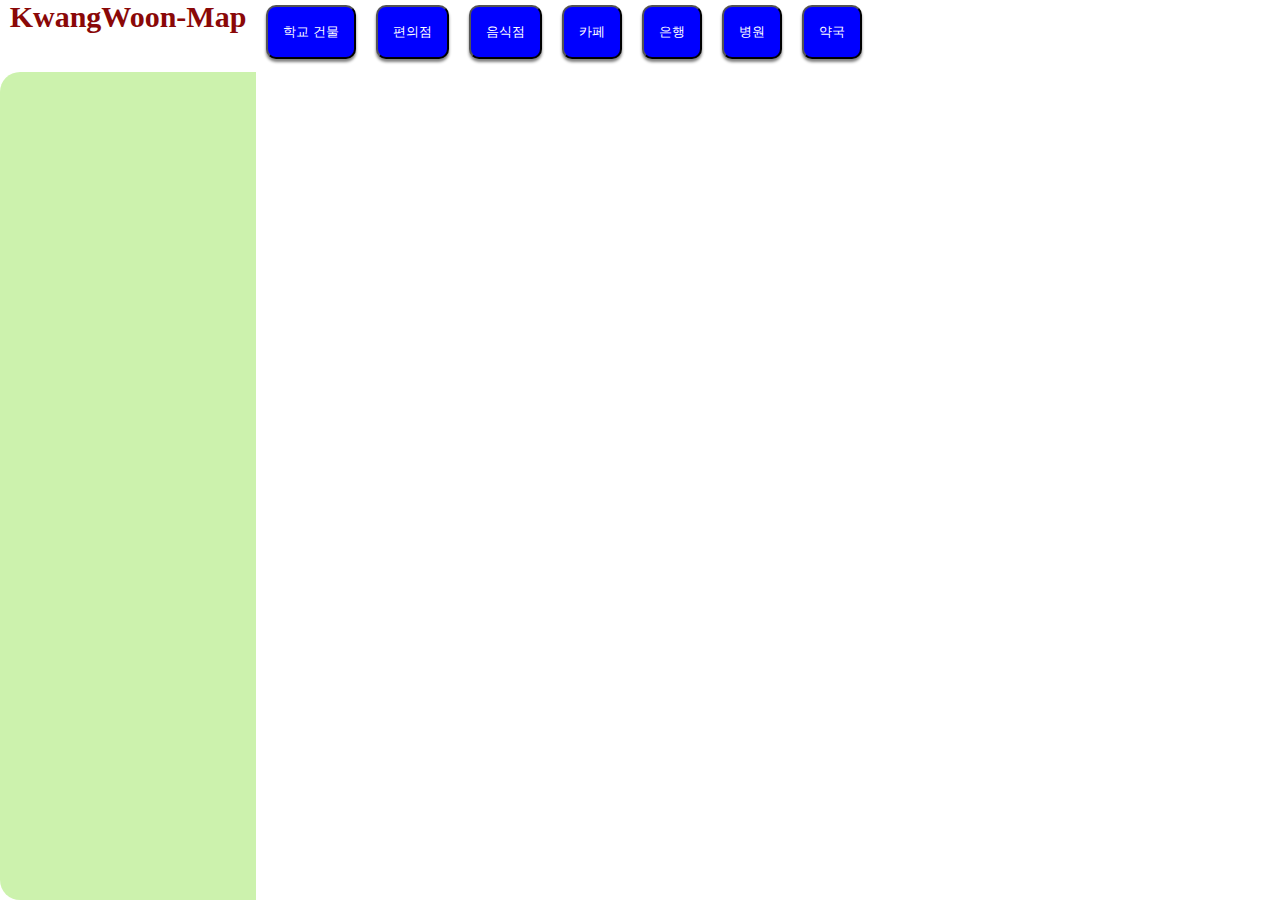
<file: index.html>
<!DOCTYPE html>
<html lang="ko">
<head>
    <meta charset="UTF-8">
    <meta name="viewport" content="width=device-width, initial-scale=1.0">
    <title>Kwangwoon-InfoMap</title>
    <link rel="stylesheet" href="./src/style.css">
</head>
<body>
        <div id="tit">
            KwangWoon-Map
        </div>
        <script type="text/javascript" src="//dapi.kakao.com/v2/maps/sdk.js?appkey=f7cbc6015d5b7763b0bdbccc4d82e6ec&libraries=services"></script>
        <script type="text/javascript" src="./src/Category.js"></script>
        <script type="text/javascript" src="./src/Sidebar.js"></script>
        <script type="text/javascript" src="./src/Map.js"></script>
        <script type="text/javascript" src="./src/Kwinfo.js"></script>
</body>
</html>
</file>
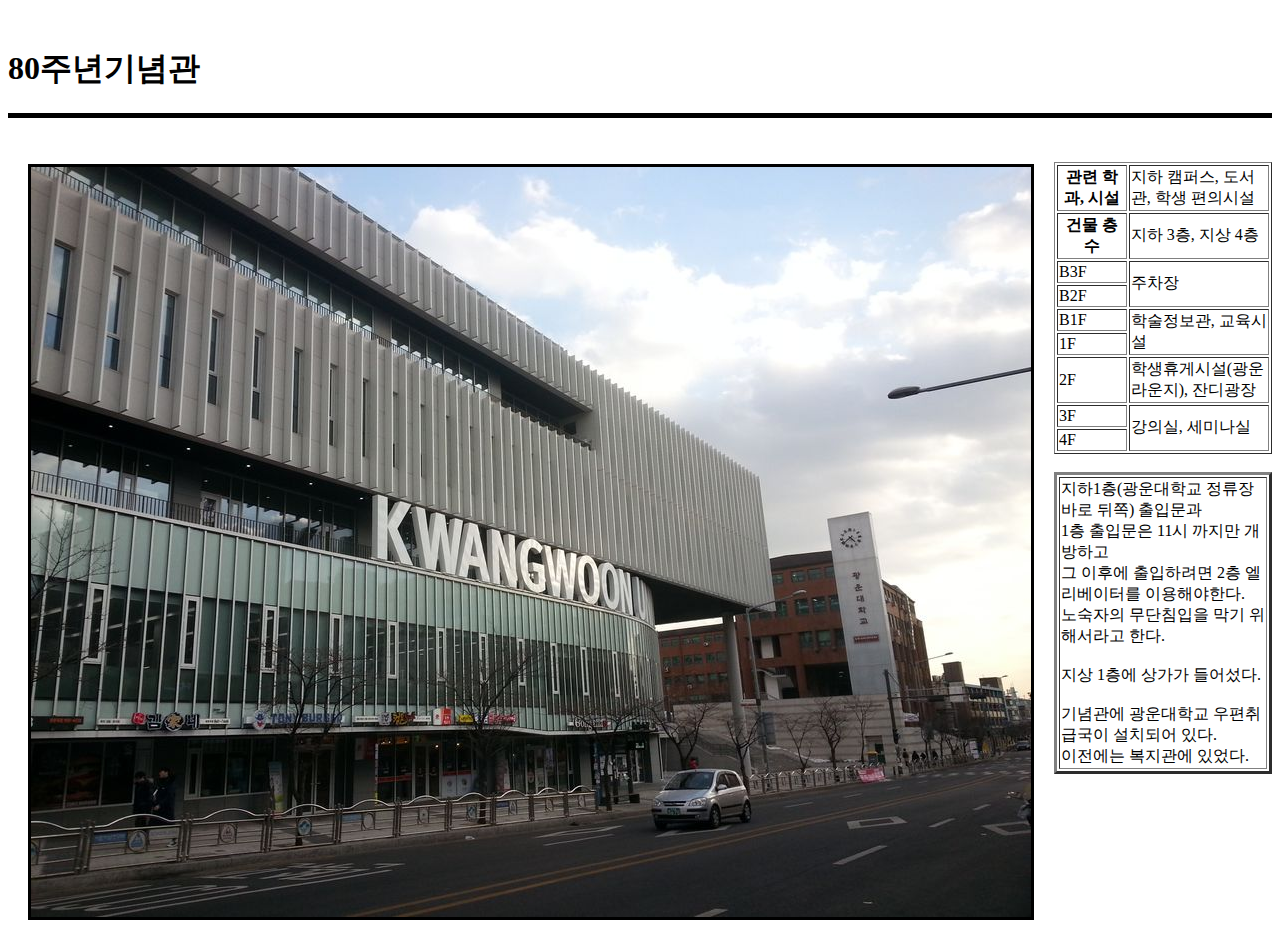
<file: pages/80주년기념관.html>
<html>
    <head>
        <title> 80주년기념관 </title>
    </head>
    <body>
        <center>
            <br> 
            <h1 align = "left"> 80주년기념관 </h1>
        </center>
        <hr color=black size="5">
        <br>
    <div>
        <img src="80주년기념관.jpg" border="3" vspace="20" hspace="20" align="left">
        <br>
        <table border="1">
            <tr>
                <th>관련 학과, 시설</th>
                <td>지하 캠퍼스, 도서관, 학생 편의시설</td>
            </tr>
            <tr>
                <th>건물 층수</th>
                <td>지하 3층, 지상 4층</td>
            </tr>
            <tr>
                <td>B3F</td>
                <td rowspan="2">주차장</td>
            </tr>
            <tr>
                <td>B2F</td>
            </tr>
            <tr>
                <td>B1F</td>
                <td rowspan="2">학술정보관, 교육시설</td>
            </tr>
            <tr>
                <td>1F</td>
            </tr>
            <tr>
                <td>2F</td>
                <td> 학생휴게시설(광운라운지), 잔디광장</td>
            </tr>
            <tr>
                <td>3F</td>
                <td rowspan="2">강의실, 세미나실</td>
            </tr>
            <tr>
                <td>4F</td>
            </tr>
        </table>
    </div>
    <br>
    <div>
        <table border="3">
            <tr>
                <td>
                    지하1층(광운대학교 정류장 바로 뒤쪽) 출입문과 <br>
                    1층 출입문은 11시 까지만 개방하고 <br>
                    그 이후에 출입하려면 2층 엘리베이터를 이용해야한다. <br>
                    노숙자의 무단침입을 막기 위해서라고 한다.<br><br>
                    지상 1층에 상가가 들어섰다.<br><br>
                    기념관에 광운대학교 우편취급국이 설치되어 있다. <br>
                    이전에는 복지관에 있었다.
                </td>
            </tr>
        </table>
    </div>
    </body>
</html>
</file>
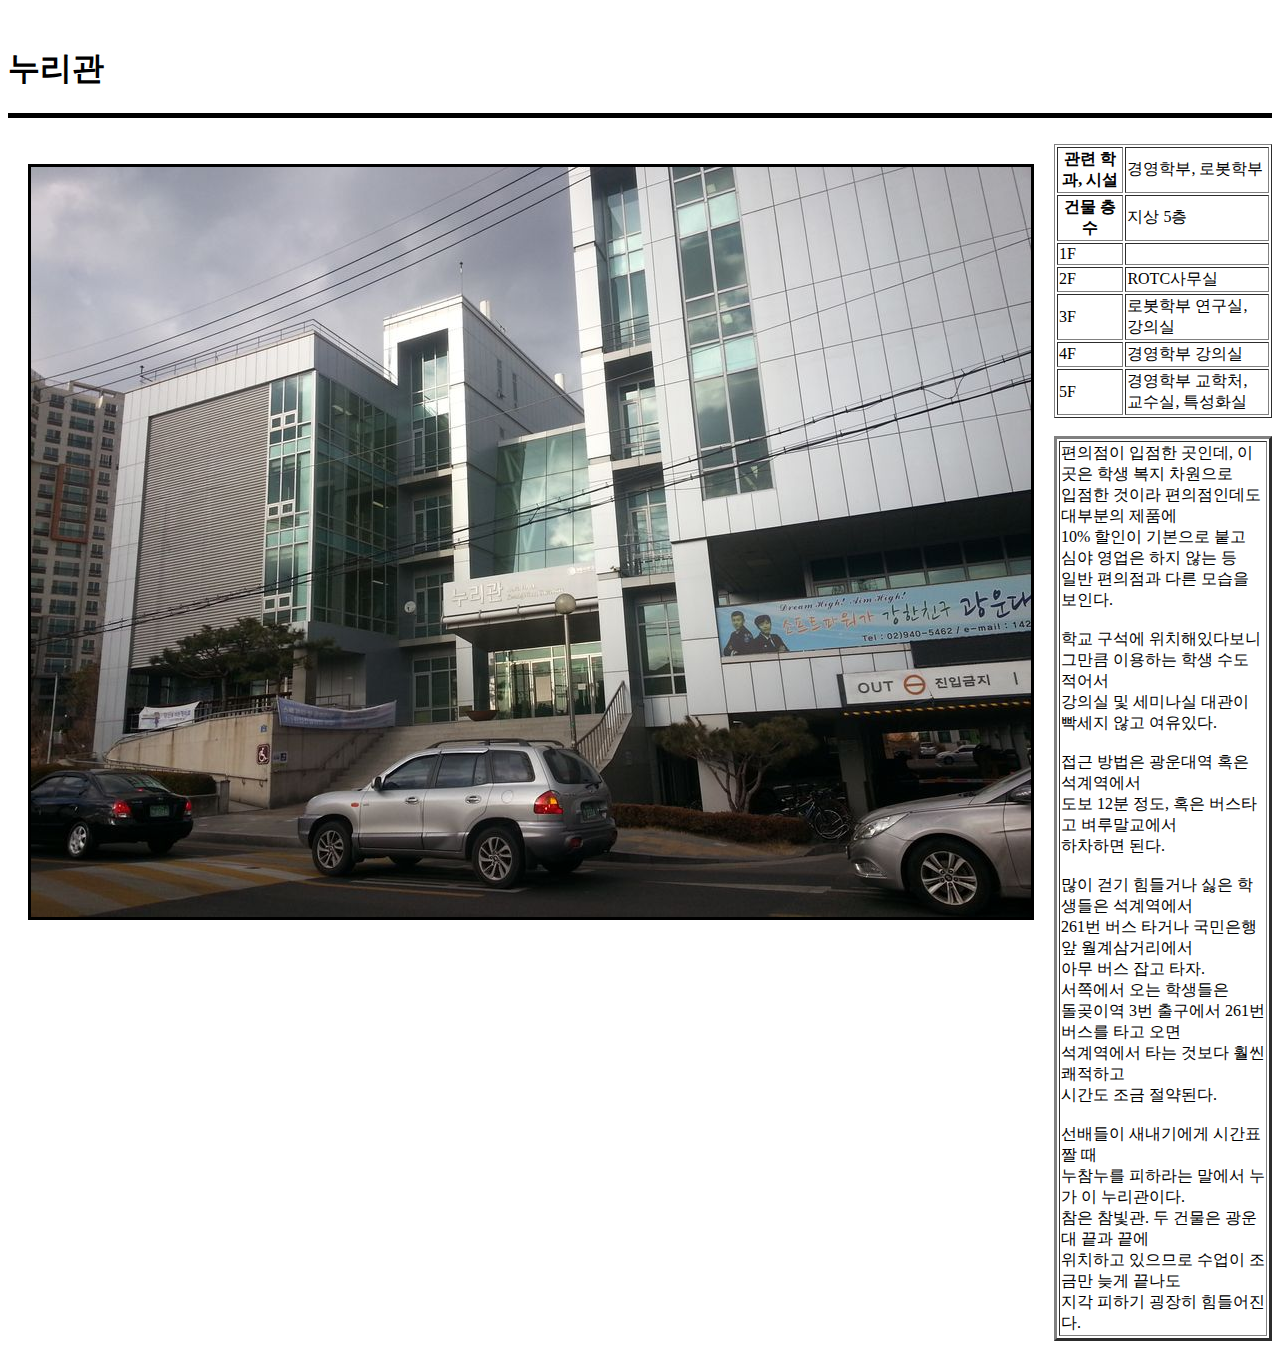
<file: pages/누리관.html>
<html>
    <head>
        <title> 누리관 </title>
    </head>
    <body>
        <center>
            <br> 
            <h1 align = "left"> 누리관 </h1>
        </center>
        <hr color=black size="5">
        <br>
    <div>
        <img src="누리관.jpg" border="3" vspace="20" hspace="20" align="left">
        <table border="1">
            <tr>
                <th>관련 학과, 시설</th>
                <td>경영학부, 로봇학부</td>
            </tr>
            <tr>
                <th>건물 층수</th>
                <td>지상 5층</td>
            </tr>
            <tr>
                <td>1F</td>
                <td></td>
            </tr>
            <tr>
                <td>2F</td>
                <td>ROTC사무실</td>
            </tr>
            <tr>
                <td>3F</td>
                <td>로봇학부 연구실, 강의실</td>
            </tr>
            <tr>
                <td>4F</td>
                <td>경영학부 강의실</td>
            </tr>
            <tr>
                <td>5F</td>
                <td>경영학부 교학처, 교수실, 특성화실</td>
            </tr>
        </table>
    </div>
    <br>
    <div>
        <table border="3">
            <tr>
                <td>편의점이 입점한 곳인데, 이 곳은 학생 복지 차원으로 <br>
                    입점한 것이라 편의점인데도 대부분의 제품에 <br>
                    10% 할인이 기본으로 붙고 심야 영업은 하지 않는 등 <br>
                    일반 편의점과 다른 모습을 보인다.<br><br>
                    학교 구석에 위치해있다보니 <br>
                    그만큼 이용하는 학생 수도 적어서 <br>
                    강의실 및 세미나실 대관이 빡세지 않고 여유있다.<br><br>
                    접근 방법은 광운대역 혹은 석계역에서 <br>
                    도보 12분 정도, 혹은 버스타고 벼루말교에서 <br>
                    하차하면 된다. <br><br>
                    많이 걷기 힘들거나 싫은 학생들은 석계역에서 <br>
                    261번 버스 타거나 국민은행 앞 월계삼거리에서 <br>
                    아무 버스 잡고 타자. <br>
                    서쪽에서 오는 학생들은 <br>
                    돌곶이역 3번 출구에서 261번 버스를 타고 오면 <br>
                    석계역에서 타는 것보다 훨씬 쾌적하고 <br>
                    시간도 조금 절약된다.<br><br>
                    선배들이 새내기에게 시간표 짤 때 <br>
                    누참누를 피하라는 말에서 누가 이 누리관이다. <br>
                    참은 참빛관. 두 건물은 광운대 끝과 끝에 <br>
                    위치하고 있으므로 수업이 조금만 늦게 끝나도 <br>
                    지각 피하기 굉장히 힘들어진다.
                </td>
            </tr>
        </table>
    </div>
    </body>
</html>
</file>
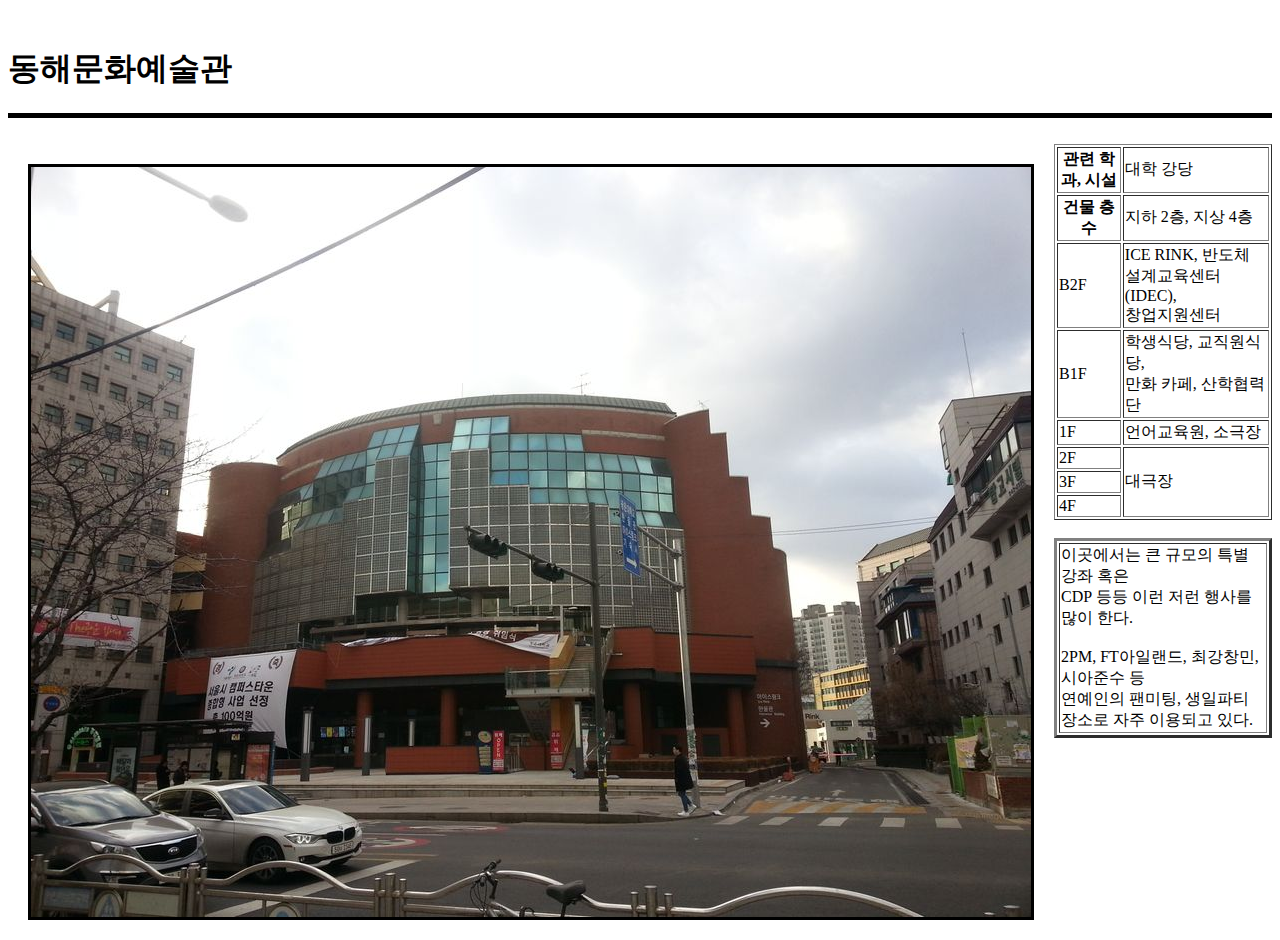
<file: pages/동해문화예술관.html>
<html>
    <head>
        <title> 동해문화예술관 </title>
    </head>
    <body>
        <center>
            <br> 
            <h1 align = "left"> 동해문화예술관 </h1>
        </center>
        <hr color=black size="5">
        <br>
    <div>
        <img src="동해문화예술관.jpg" border="3" vspace="20" hspace="20" align="left">
        <table border="1">
            <tr>
                <th>관련 학과, 시설</th>
                <td>대학 강당</td>
            </tr>
            <tr>
                <th>건물 층수</th>
                <td>지하 2층, 지상 4층</td>
            </tr>
            <tr>
                <td>B2F</td>
                <td>ICE RINK, 반도체 설계교육센터(IDEC), <br>
                    창업지원센터</td>
            </tr>
            <tr>
                <td>B1F</td>
                <td>학생식당, 교직원식당, <br>
                    만화 카페, 산학협력단</td>
            </tr>
            <tr>
                <td>1F</td>
                <td>언어교육원, 소극장</td>
            </tr>
            <tr>
                <td>2F</td>
                <td rowspan="3">대극장</td>
            </tr>
            <tr>
                <td>3F</td>
            </tr>
            <tr>
                <td>4F</td>
            </tr>
        </table>
    </div>
    <br>
    <div>
        <table border="3">
            <tr>
                <td>이곳에서는 큰 규모의 특별 강좌 혹은 <br>
                    CDP 등등 이런 저런 행사를 많이 한다.<br><br>
                    2PM, FT아일랜드, 최강창민, 시아준수 등 <br>
                    연예인의 팬미팅, 생일파티 장소로 자주 이용되고 있다. 
                </td>
            </tr>
        </table>
    </div>
    </body>
</html>
</file>
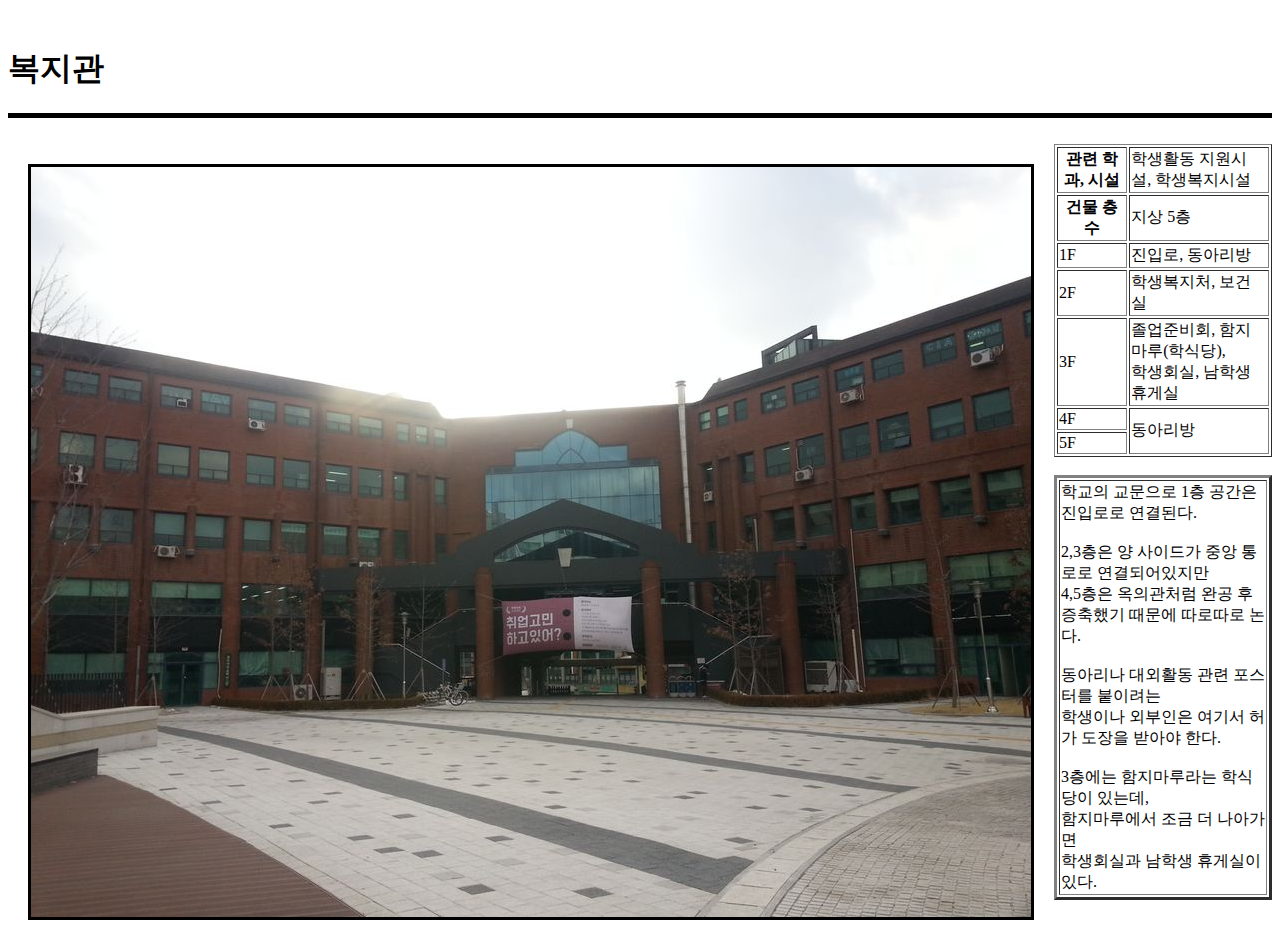
<file: pages/복지관.html>
<html>
    <head>
        <title> 복지관 </title>
    </head>
    <body>
        <center>
            <br> 
            <h1 align = "left"> 복지관 </h1>
        </center>
        <hr color=black size="5">
        <br>
    <div>
        <img src="복지관.jpg" border="3" vspace="20" hspace="20" align="left">
        <table border="1">
            <tr>
                <th>관련 학과, 시설</th>
                <td>학생활동 지원시설,  학생복지시설</td>
            </tr>
            <tr>
                <th>건물 층수</th>
                <td>지상 5층</td>
            </tr>
            <tr>
                <td>1F</td>
                <td>진입로, 동아리방</td>
            </tr>
            <tr>
                <td>2F</td>
                <td>학생복지처, 보건실</td>
            </tr>
            <tr>
                <td>3F</td>
                <td>졸업준비회, 함지마루(학식당), <br>
                    학생회실, 남학생 휴게실
                </td>
            </tr>
            <tr>
                <td>4F</td>
                <td rowspan="2">동아리방</td>
            </tr>
            <tr>
                <td>5F</td>
            </tr>
        </table>
    </div>
    <br>
    <div>
        <table border="3">
            <tr>
                <td>학교의 교문으로 1층 공간은 진입로로 연결된다.<br><br>
                    2,3층은 양 사이드가 중앙 통로로 연결되어있지만 <br>
                    4,5층은 옥의관처럼 완공 후 증축했기 때문에 따로따로 논다.<br><br>
                    동아리나 대외활동 관련 포스터를 붙이려는 <br>
                    학생이나 외부인은 여기서 허가 도장을 받아야 한다. <br><br>
                    3층에는 함지마루라는 학식당이 있는데, <br>
                    함지마루에서 조금 더 나아가면 <br>
                    학생회실과 남학생 휴게실이 있다.
                </td>
            </tr>
        </table>
    </div>
    </body>
</html>
</file>
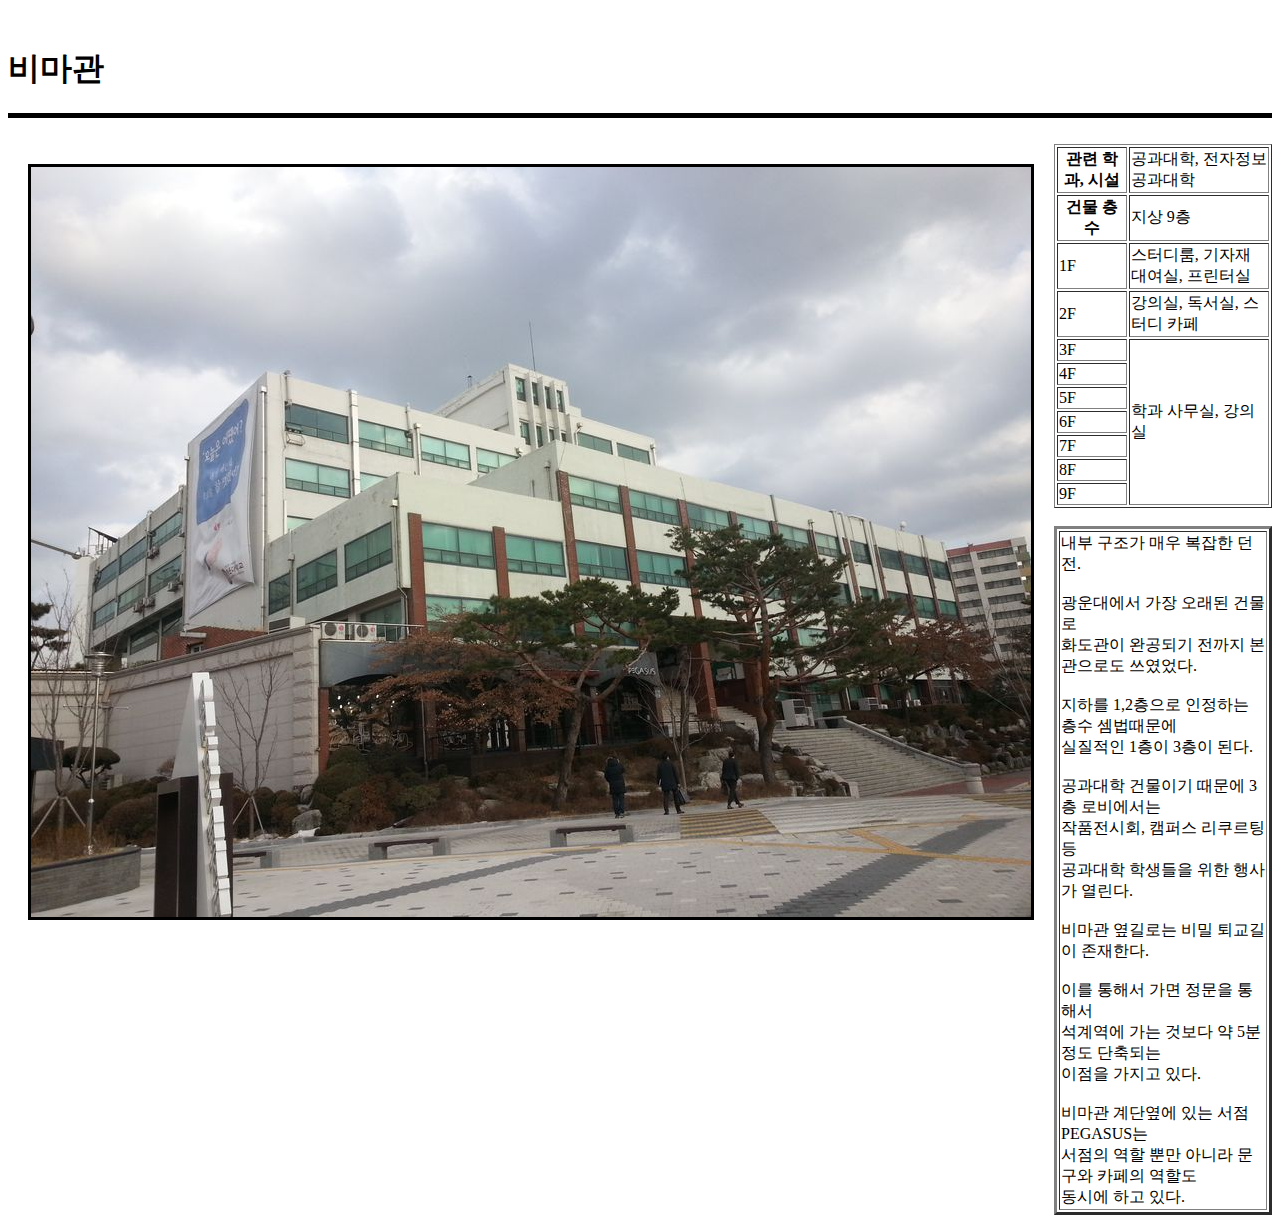
<file: pages/비마관.html>
<html>
    <head>
        <title> 비마관 </title>
    </head>
    <body>
        <center>
            <br> 
            <h1 align = "left"> 비마관 </h1>
        </center>
        <hr color=black size="5">
        <br>
    <div>
        <img src="비마관.jpg" border="3" vspace="20" hspace="20" align="left">
        <table border="1">
            <tr>
                <th>관련 학과, 시설</th>
                <td>공과대학, 전자정보공과대학</td>
            </tr>
            <tr>
                <th>건물 층수</th>
                <td>지상 9층</td>
            </tr>
            <tr>
                <td>1F</td>
                <td>스터디룸, 기자재 대여실, 프린터실</td>
            </tr>
            <tr>
                <td>2F</td>
                <td>강의실, 독서실, 스터디 카페</td>
            </tr>
            <tr>
                <td>3F</td>
                <td rowspan="7">학과 사무실, 강의실</td>
            </tr>
            <tr>
                <td>4F</td>
            </tr>
            <tr>
                <td>5F</td>
            </tr>
            <tr>
                <td>6F</td>
            </tr>
            <tr>
                <td>7F</td>
            </tr>
            <tr>
                <td>8F</td>
            </tr>
            <tr>
                <td>9F</td>
            </tr>
        </table>
    </div>
    <br>
    <div>
        <table border="3">
            <tr>
                <td>내부 구조가 매우 복잡한 던전. <br><br>
                    광운대에서 가장 오래된 건물로 <br>
                    화도관이 완공되기 전까지 본관으로도 쓰였었다. <br><br>
                    지하를 1,2층으로 인정하는 층수 셈법때문에 <br>
                    실질적인 1층이 3층이 된다.<br><br>
                    공과대학 건물이기 때문에 3층 로비에서는 <br>
                    작품전시회, 캠퍼스 리쿠르팅 등 <br>
                    공과대학 학생들을 위한 행사가 열린다. <br><br>
                    비마관 옆길로는 비밀 퇴교길이 존재한다.<br><br>
                    이를 통해서 가면 정문을 통해서 <br>
                    석계역에 가는 것보다 약 5분정도 단축되는 <br>
                    이점을 가지고 있다.<br><br>
                    비마관 계단옆에 있는 서점 PEGASUS는<br>
                    서점의 역할 뿐만 아니라 문구와 카페의 역할도 <br>
                    동시에 하고 있다.
                </td>
            </tr>
        </table>
    </div>
    </body>
</html>
</file>
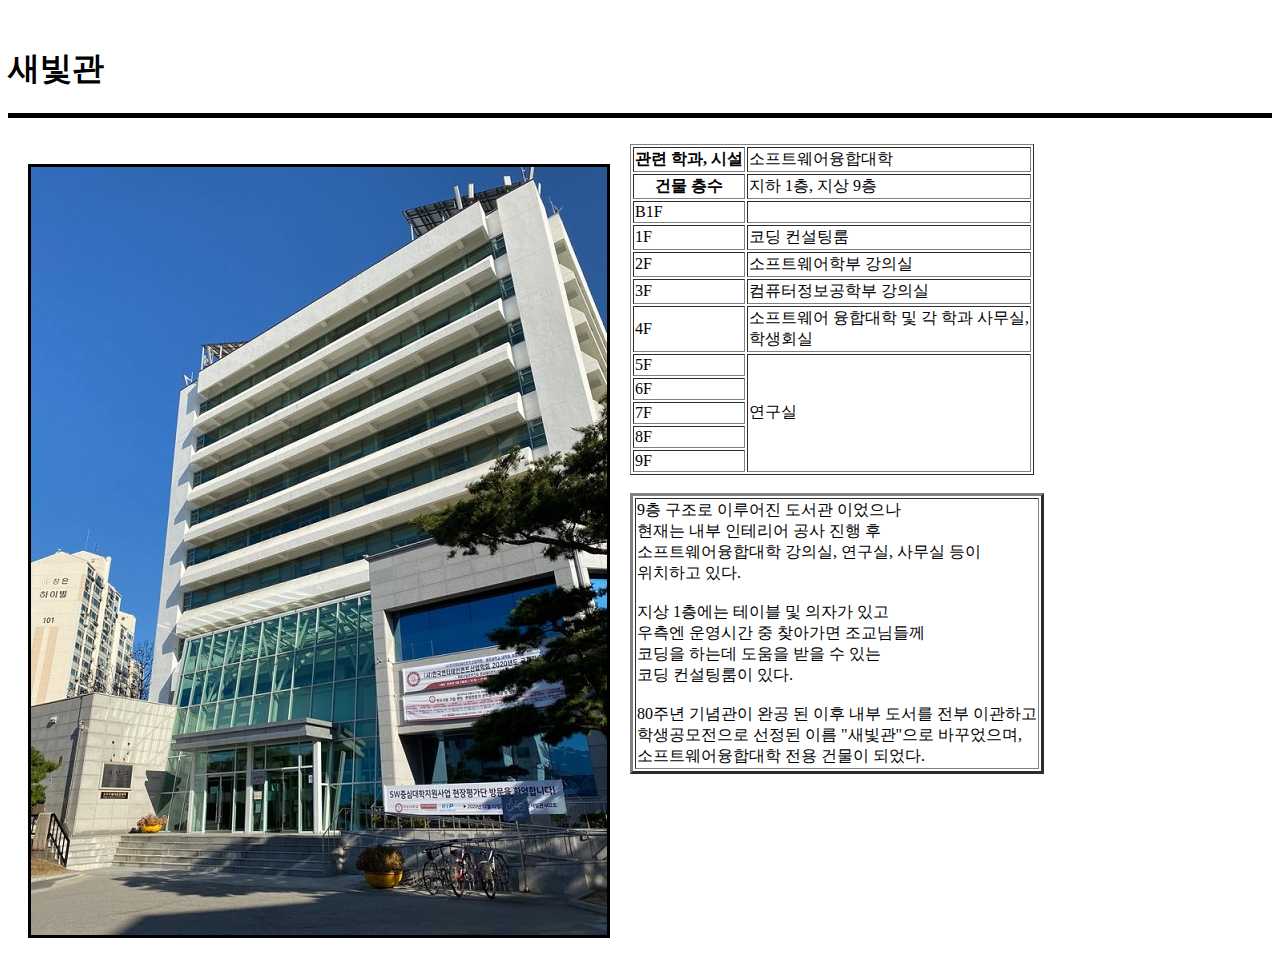
<file: pages/새빛관.html>
<html>
    <head>
        <title> 새빛관 </title>
    </head>
    <body>
        <center>
            <br> 
            <h1 align = "left"> 새빛관 </h1>
        </center>
        <hr color=black size="5">
        <br>
    <div>
        <img src="새빛관.jpg" border="3" vspace="20" hspace="20" align="left">
        <table border="1">
            <tr>
                <th>관련 학과, 시설</th>
                <td>소프트웨어융합대학</td>
            </tr>
            <tr>
                <th>건물 층수</th>
                <td>지하 1층, 지상 9층</td>
            </tr>
            <tr>
                <td>B1F</td>
                <td></td>
            </tr>
            <tr>
                <td>1F</td>
                <td>코딩 컨설팅룸</td>
            </tr>
            <tr>
                <td>2F</td>
                <td>소프트웨어학부 강의실</td>
            </tr>
            <tr>
                <td>3F</td>
                <td>컴퓨터정보공학부 강의실</td>
            </tr>
            <tr>
                <td>4F</td>
                <td>소프트웨어 융합대학 및 각 학과 사무실, <br>
                    학생회실</td>
            </tr>
            <tr>
                <td>5F</td>
                <td rowspan="5">연구실</td>
            </tr>
            <tr>
                <td>6F</td>
            </tr>
            <tr>
                <td>7F</td>
            </tr>
            <tr>
                <td>8F</td>
            </tr>
            <tr>
                <td>9F</td>
            </tr>
        </table>
    </div>
    <br>
    <div>
        <table border="3">
            <tr>
                <td>9층 구조로 이루어진 도서관 이었으나 <br>
                    현재는 내부 인테리어 공사 진행 후 <br>
                    소프트웨어융합대학 강의실, 연구실, 사무실 등이 <br>
                    위치하고 있다.<br><br>
                    지상 1층에는 테이블 및 의자가 있고 <br>
                    우측엔 운영시간 중 찾아가면 조교님들께 <br>
                    코딩을 하는데 도움을 받을 수 있는 <br>
                    코딩 컨설팅룸이 있다.<br><br>
                    80주년 기념관이 완공 된 이후 내부 도서를 전부 이관하고 <br>
                    학생공모전으로 선정된 이름 "새빛관"으로 바꾸었으며, <br>
                    소프트웨어융합대학 전용 건물이 되었다.
                </td>
            </tr>
        </table>
    </div>
    </body>
</html>
</file>
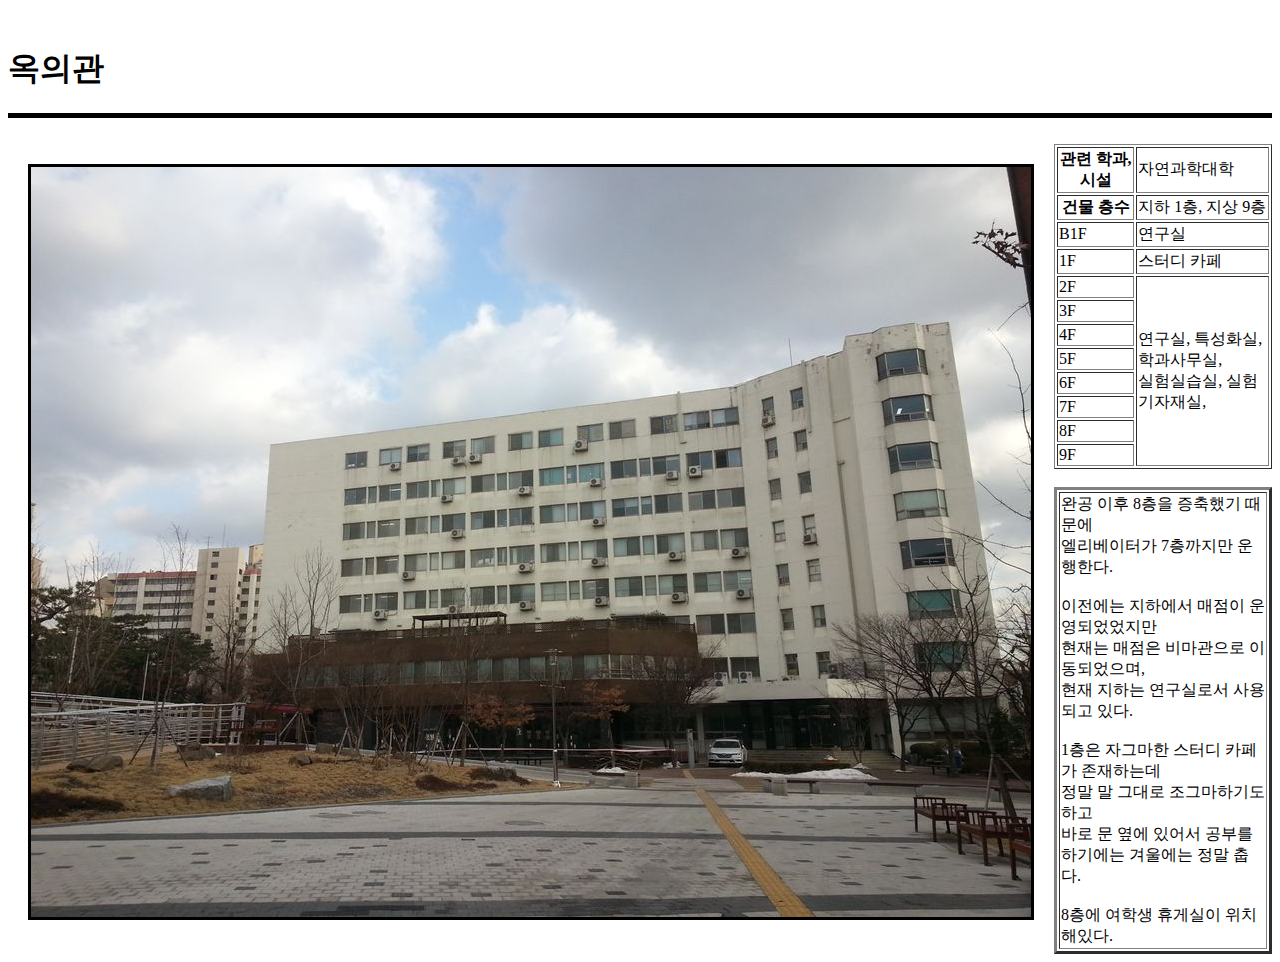
<file: pages/옥의관.html>
<html>
    <head>
        <title> 옥의관 </title>
    </head>
    <body>
        <center>
            <br> 
            <h1 align = "left"> 옥의관 </h1>
        </center>
        <hr color=black size="5">
        <br>
    <div>
        <img src="옥의관.jpg" border="3" vspace="20" hspace="20" align="left">
        <table border="1">
            <tr>
                <th>관련 학과, 시설</th>
                <td>자연과학대학</td>
            </tr>
            <tr>
                <th>건물 층수</th>
                <td>지하 1층, 지상 9층</td>
            </tr>
            <tr>
                <td>B1F</td>
                <td>연구실</td>
            </tr>
            <tr>
                <td>1F</td>
                <td>스터디 카페</td>
            </tr>
            <tr>
                <td>2F</td>
                <td rowspan="8">연구실, 특성화실, 학과사무실, <br>
                    실험실습실, 실험기자재실, <br>
                </td>
            </tr>
            <tr>
                <td>3F</td>
            </tr>
            <tr>
                <td>4F</td>
            </tr>
            <tr>
                <td>5F</td>
            </tr>
            <tr>
                <td>6F</td>
            </tr>
            <tr>
                <td>7F</td>
            </tr>
            <tr>
                <td>8F</td>
            </tr>
            <tr>
                <td>9F</td>
            </tr>
        </table>
    </div>
    <br>
    <div>
        <table border="3">
            <tr>
                <td>완공 이후 8층을 증축했기 때문에 <br>
                    엘리베이터가 7층까지만 운행한다.<br><br>
                    이전에는 지하에서 매점이 운영되었었지만 <br>
                    현재는 매점은 비마관으로 이동되었으며, <br>
                    현재 지하는 연구실로서 사용되고 있다. <br><br>
                    1층은 자그마한 스터디 카페가 존재하는데 <br>
                    정말 말 그대로 조그마하기도 하고 <br>
                    바로 문 옆에 있어서 공부를 하기에는 겨울에는 정말 춥다.<br><br>
                    8층에 여학생 휴게실이 위치해있다.
                </td>
            </tr>
        </table>
    </div>
    </body>
</html>
</file>
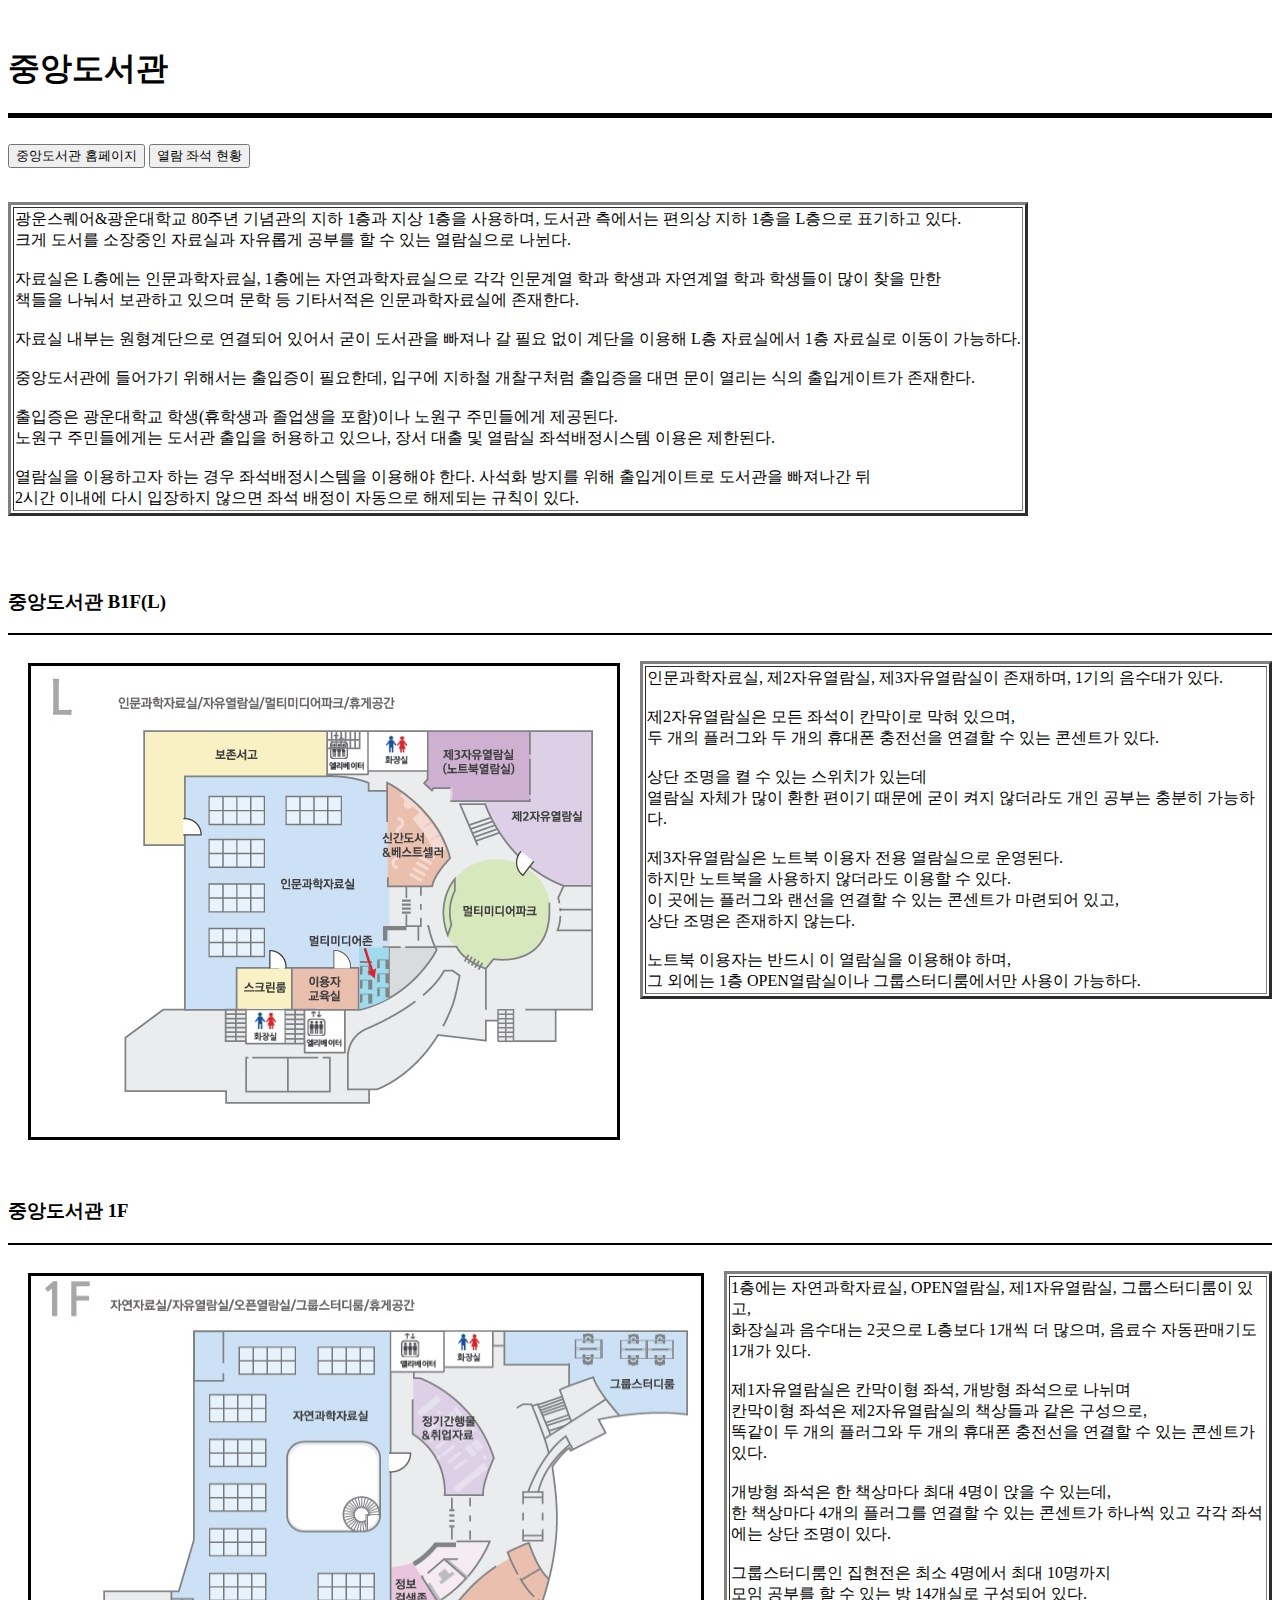
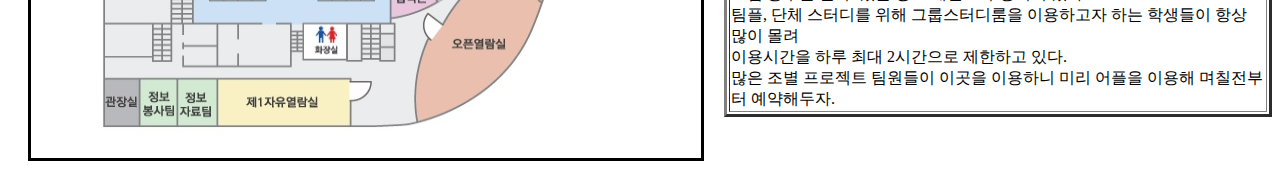
<file: pages/중앙도서관.html>
<html>
    <head>
        <title> 중앙도서관 </title>
    </head>
    <body>
        <center>
            <br> 
            <h1 align = "left"> 중앙도서관 </h1>
        </center>
        <hr color=black size="5">
        <br>
        <form>
            <input type="button" value="중앙도서관 홈페이지" onClick="window.location.href='http://kupis.kw.ac.kr/'">
            <input type="button" value="열람 좌석 현황"" onClick="window.location.href='http://mobileid.kw.ac.kr/seatweb/domian5.asp'">
        </form>
        <br>
        <table border="3">
            <tr>
                <td>광운스퀘어&광운대학교 80주년 기념관의 지하 1층과 지상 1층을 사용하며, 
                    도서관 측에서는 편의상 지하 1층을 L층으로 표기하고 있다.<br>
                    크게 도서를 소장중인 자료실과 자유롭게 공부를 할 수 있는 열람실으로 나뉜다.<br><br>
                    자료실은 L층에는 인문과학자료실, 1층에는 자연과학자료실으로 
                    각각 인문계열 학과 학생과 자연계열 학과 학생들이 많이 찾을 만한 <br>
                    책들을 나눠서 보관하고 있으며 문학 등 기타서적은 인문과학자료실에 존재한다. <br><br>
                    자료실 내부는 원형계단으로 연결되어 있어서 굳이 도서관을 빠져나 갈 필요 없이 
                    계단을 이용해 L층 자료실에서 1층 자료실로 이동이 가능하다.<br><br>
                    중앙도서관에 들어가기 위해서는 출입증이 필요한데,
                    입구에 지하철 개찰구처럼 출입증을 대면 문이 열리는 식의 
                    출입게이트가 존재한다. <br><br>
                    출입증은 광운대학교 학생(휴학생과 졸업생을 포함)이나 
                    노원구 주민들에게 제공된다. <br>
                    노원구 주민들에게는 도서관 출입을 허용하고 있으나, 
                    장서 대출 및 열람실 좌석배정시스템 이용은 제한된다.<br><br>
                    열람실을 이용하고자 하는 경우 좌석배정시스템을 이용해야 한다. 
                    사석화 방지를 위해 출입게이트로 도서관을 빠져나간 뒤 <br>
                    2시간 이내에 다시 입장하지 않으면 좌석 배정이 
                    자동으로 해제되는 규칙이 있다.
                    
                </td>
            </tr>
        </table>
        <br><br><br>
        <h3 align = "left"> 중앙도서관 B1F(L) </h1>
            <hr color=black size="2">
            <img src="중앙도서관1.jpg" border="3" vspace="20" hspace="20" align="left">
            <br><table border="3">
                <tr>
                    <td>인문과학자료실, 제2자유열람실, 제3자유열람실이 존재하며, 1기의 음수대가 있다.<br><br>
                        제2자유열람실은 모든 좌석이 칸막이로 막혀 있으며, <br>
                        두 개의 플러그와 두 개의 휴대폰 충전선을 연결할 수 있는 콘센트가 있다.<br><br>
                        상단 조명을 켤 수 있는 스위치가 있는데 <br>
                        열람실 자체가 많이 환한 편이기 때문에 굳이 켜지 않더라도 개인 공부는 충분히 가능하다.<br><br>
                        
                        제3자유열람실은 노트북 이용자 전용 열람실으로 운영된다. <br>
                        하지만 노트북을 사용하지 않더라도 이용할 수 있다. <br>
                        이 곳에는 플러그와 랜선을 연결할 수 있는 콘센트가 마련되어 있고, <br>
                        상단 조명은 존재하지 않는다. <br><br>
                        노트북 이용자는 반드시 이 열람실을 이용해야 하며, <br>
                        그 외에는 1층 OPEN열람실이나 그룹스터디룸에서만 사용이 가능하다.
                    </td>
                </tr>
            </table>
            <br><br><br><br><br><br><br><br><br><br>
        <h3 align = "left"> 중앙도서관 1F </h1>
            <hr color=black size="2">
            <img src="중앙도서관2.jpg" border="3" vspace="20" hspace="20" align="left">
            <br><table border="3">
                <tr>
                    <td>1층에는 자연과학자료실, OPEN열람실, 제1자유열람실, 그룹스터디룸이 있고, <br>
                        화장실과 음수대는 2곳으로 L층보다 1개씩 더 많으며, 음료수 자동판매기도 1개가 있다.<br><br>

                        제1자유열람실은 칸막이형 좌석, 개방형 좌석으로 나뉘며 <br>
                        칸막이형 좌석은 제2자유열람실의 책상들과 같은 구성으로, <br>
                        똑같이 두 개의 플러그와 두 개의 휴대폰 충전선을 연결할 수 있는 콘센트가 있다. <br><br>
                        개방형 좌석은 한 책상마다 최대 4명이 앉을 수 있는데, <br>
                        한 책상마다 4개의 플러그를 연결할 수 있는 콘센트가 하나씩 있고 각각 좌석에는 상단 조명이 있다.<br><br>
                        그룹스터디룸인 집현전은 최소 4명에서 최대 10명까지 <br>
                        모임 공부를 할 수 있는 방 14개실로 구성되어 있다. <br>
                        팀플, 단체 스터디를 위해 그룹스터디룸을 이용하고자 하는 학생들이 항상 많이 몰려 <br>
                        이용시간을 하루 최대 2시간으로 제한하고 있다. <br>
                        많은 조별 프로젝트 팀원들이 이곳을 이용하니 미리 어플을 이용해 며칠전부터 예약해두자.<br>

                    </td>
                </tr>
            </table>
    </body>
</html>
</file>
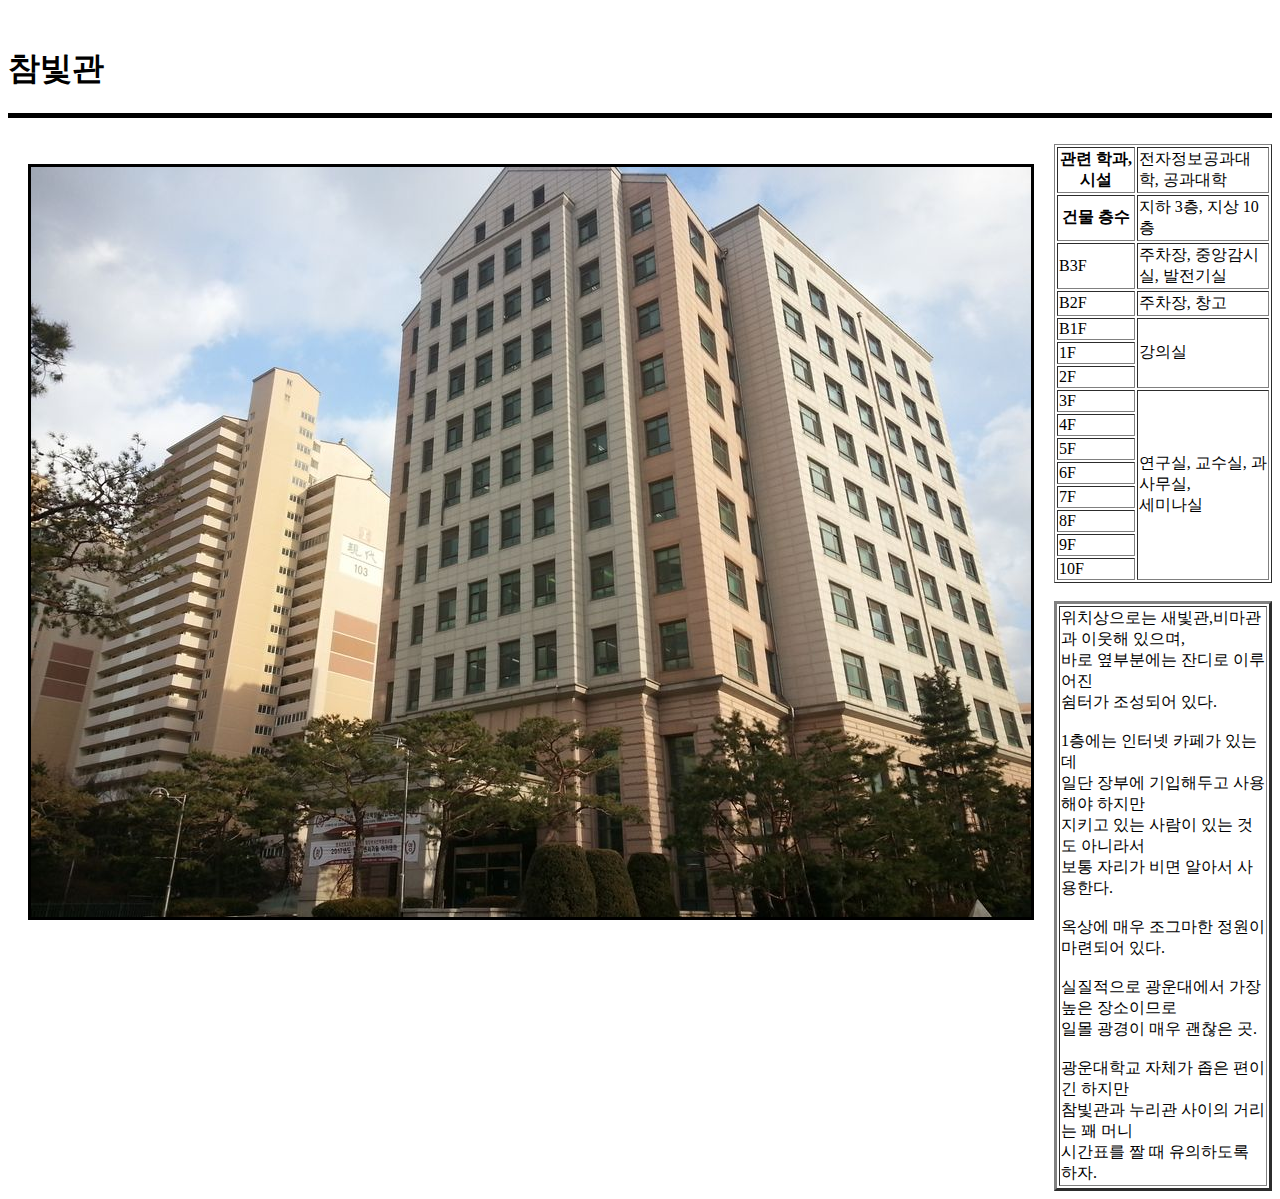
<file: pages/참빛관.html>
<html>
    <head>
        <title> 참빛관 </title>
    </head>
    <body>
        <center>
            <br> 
            <h1 align = "left"> 참빛관 </h1>
        </center>
        <hr color=black size="5">
        <br>
    <div>
        <img src="참빛관.jpg" border="3" vspace="20" hspace="20" align="left">
        <table border="1">
            <tr>
                <th>관련 학과, 시설</th>
                <td>전자정보공과대학, 공과대학</td>
            </tr>
            <tr>
                <th>건물 층수</th>
                <td>지하 3층, 지상 10층</td>
            </tr>
            <tr>
                <td>B3F</td>
                <td>주차장, 중앙감시실, 발전기실</td>
            </tr>
            <tr>
                <td>B2F</td>
                <td>주차장, 창고</td>
            </tr>
            <tr>
                <td>B1F</td>
                <td rowspan="3">강의실</td>
            </tr>
            <tr>
                <td>1F</td>
            </tr>
            <tr>
                <td>2F</td>
            </tr>
            <tr>
                <td>3F</td>
                <td rowspan="8">연구실, 교수실, 과사무실, <br>
                    세미나실</td>
            </tr>
            <tr>
                <td>4F</td>
            </tr>
            <tr>
                <td>5F</td>
            </tr>
            <tr>
                <td>6F</td>
            </tr>
            <tr>
                <td>7F</td>
            </tr>
            <tr>
                <td>8F</td>
            </tr>
            <tr>
                <td>9F</td>
            </tr>
            <tr>
                <td>10F</td>
            </tr>
        </table>
    </div>
    <br>
    <div>
        <table border="3">
            <tr>
                <td>위치상으로는 새빛관,비마관과 이웃해 있으며, <br>
                    바로 옆부분에는 잔디로 이루어진 <br>
                    쉼터가 조성되어 있다. <br><br>
                    1층에는 인터넷 카페가 있는데 <br>
                    일단 장부에 기입해두고 사용해야 하지만 <br>
                    지키고 있는 사람이 있는 것도 아니라서 <br>
                    보통 자리가 비면 알아서 사용한다.<br><br>
                    옥상에 매우 조그마한 정원이 마련되어 있다. <br><br>
                    실질적으로 광운대에서 가장 높은 장소이므로 <br>
                    일몰 광경이 매우 괜찮은 곳.<br><br>
                    광운대학교 자체가 좁은 편이긴 하지만 <br>
                    참빛관과 누리관 사이의 거리는 꽤 머니 <br>
                    시간표를 짤 때 유의하도록 하자.
                </td>
            </tr>
        </table>
    </div>
    </body>
</html>
</file>
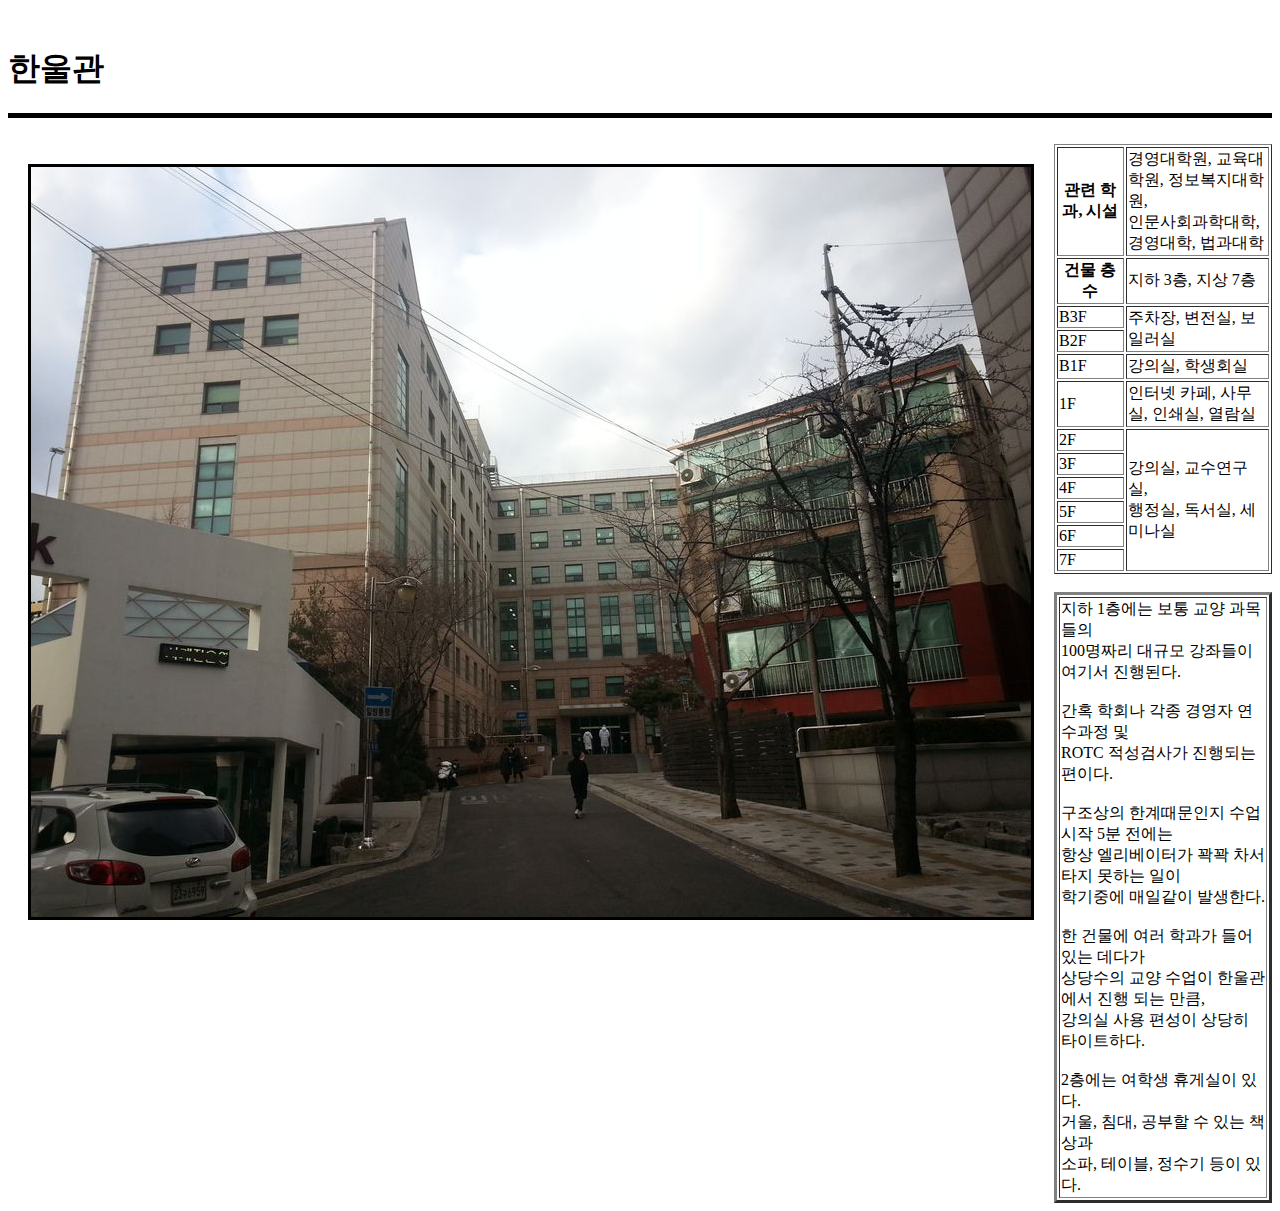
<file: pages/한울관.html>
<html>
    <head>
        <title> 한울관 </title>
    </head>
    <body>
        <center>
            <br> 
            <h1 align = "left"> 한울관 </h1>
        </center>
        <hr color=black size="5">
        <br>
    <div>
        <img src="한울관.jpg" border="3" vspace="20" hspace="20" align="left">
        <table border="1">
            <tr>
                <th>관련 학과, 시설</th>
                <td>경영대학원, 교육대학원, 정보복지대학원, <br>
                    인문사회과학대학, 경영대학, 법과대학</td>
            </tr>
            <tr>
                <th>건물 층수</th>
                <td>지하 3층, 지상 7층</td>
            </tr>
            <tr>
                <td>B3F</td>
                <td rowspan="2">주차장, 변전실, 보일러실</td>
            </tr>
            <tr>
                <td>B2F</td>
            </tr>
            <tr>
                <td>B1F</td>
                <td>강의실, 학생회실</td>
            </tr>
            <tr>
                <td>1F</td>
                <td>인터넷 카페, 사무실, 인쇄실, 열람실</td>
            </tr>
            <tr>
                <td>2F</td>
                <td rowspan="6">강의실, 교수연구실, <br>
                    행정실, 독서실, 세미나실</td>
            </tr>
            <tr>
                <td>3F</td>
            </tr>
            <tr>
                <td>4F</td>
            </tr>
            <tr>
                <td>5F</td>
            </tr>
            <tr>
                <td>6F</td>
            </tr>
            <tr>
                <td>7F</td>
            </tr>
        </table>
    </div>
    <br>
    <div>
        <table border="3">
            <tr>
                <td>지하 1층에는 보통 교양 과목들의 <br>
                    100명짜리 대규모 강좌들이 여기서 진행된다.<br><br>
                    간혹 학회나 각종 경영자 연수과정 및 <br>
                    ROTC 적성검사가 진행되는 편이다.<br><br>
                    구조상의 한계때문인지 수업시작 5분 전에는 <br>
                    항상 엘리베이터가 꽉꽉 차서 타지 못하는 일이 <br>
                    학기중에 매일같이 발생한다.<br><br>
                    한 건물에 여러 학과가 들어 있는 데다가 <br>
                    상당수의 교양 수업이 한울관에서 진행 되는 만큼, <br>
                    강의실 사용 편성이 상당히 타이트하다.<br><br>
                    2층에는 여학생 휴게실이 있다.<br>
                    거울, 침대, 공부할 수 있는 책상과 <br>
                    소파, 테이블, 정수기 등이 있다.
                </td>
            </tr>
        </table>
    </div>
    </body>
</html>
</file>
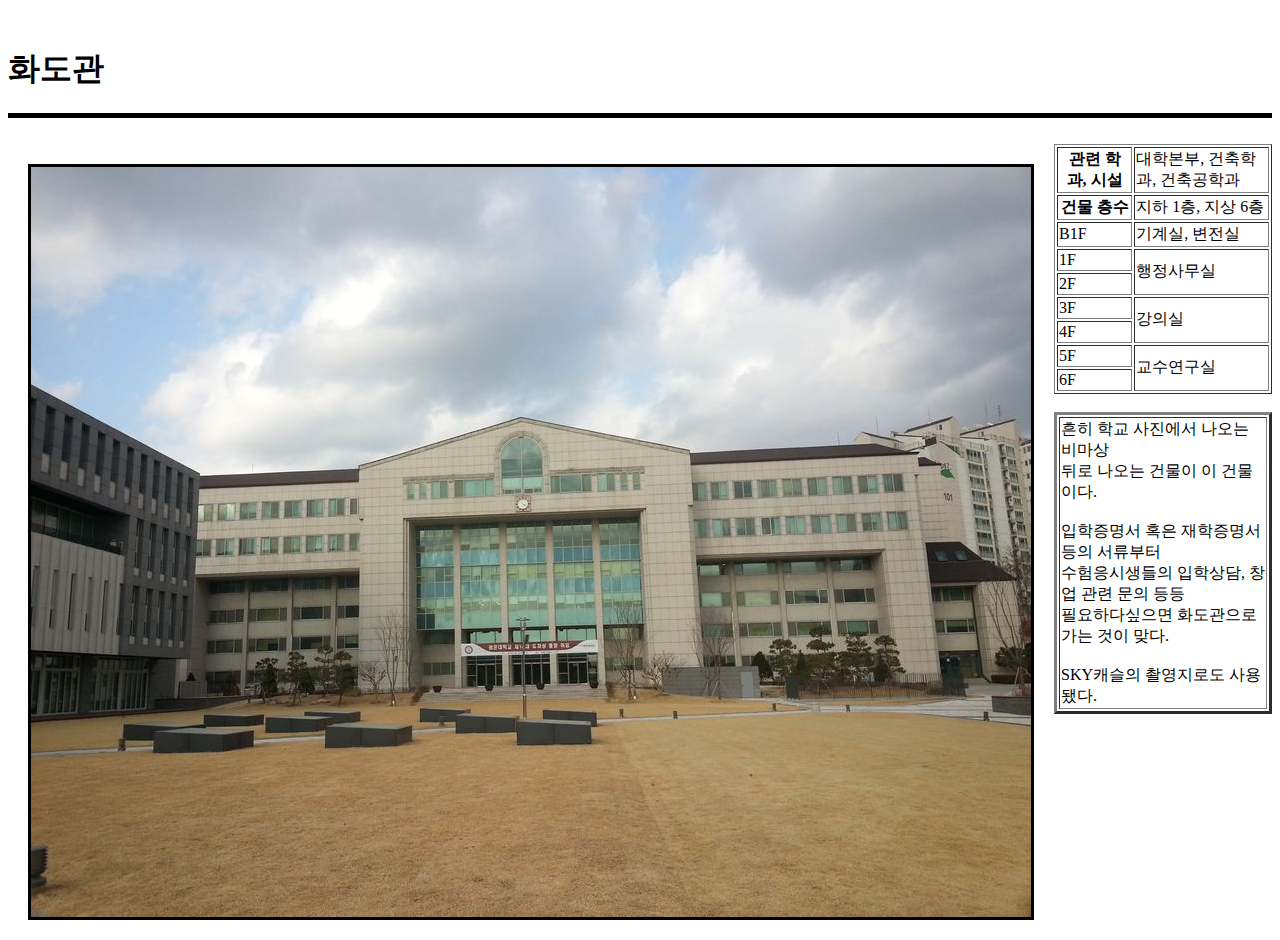
<file: pages/화도관.html>
<html>
    <head>
        <title> 화도관 </title>
    </head>
    <body>
        <center>
            <br> 
            <h1 align = "left"> 화도관 </h1>
        </center>
        <hr color=black size="5">
        <br>
    <div>
        <img src="화도관.jpg" border="3" vspace="20" hspace="20" align="left">
        <table border="1">
            <tr>
                <th>관련 학과, 시설</th>
                <td>대학본부, 건축학과, 건축공학과</td>
            </tr>
            <tr>
                <th>건물 층수</th>
                <td>지하 1층, 지상 6층</td>
            </tr>
            <tr>
                <td>B1F</td>
                <td>기계실, 변전실</td>
            </tr>
            <tr>
                <td>1F</td>
                <td rowspan="2">행정사무실</td>
            </tr>
            <tr>
                <td>2F</td>
            </tr>
            <tr>
                <td>3F</td>
                <td rowspan="2">강의실</td>
            </tr>
            <tr>
                <td>4F</td>
            </tr>
            <tr>
                <td>5F</td>
                <td rowspan="2">교수연구실</td>
            </tr>
            <tr>
                <td>6F</td>
            </tr>
        </table>
    </div>
    <br>
    <div>
        <table border="3">
            <tr>
                <td>흔히 학교 사진에서 나오는 비마상<br>
                    뒤로 나오는 건물이 이 건물이다.<br><br>
                    입학증명서 혹은 재학증명서 등의 서류부터 <br>
                    수험응시생들의 입학상담, 창업 관련 문의 등등 <br>
                    필요하다싶으면 화도관으로 가는 것이 맞다.<br><br>
                    SKY캐슬의 촬영지로도 사용됐다.
                </td>
            </tr>
        </table>
    </div>
    </body>
</html>
</file>
<file: src/style.css>
* {
    box-sizing: border-box;
    margin: 0;
}

body{
    width: 100%;
    height: 100%;
}

#tit{
    width: 20vw;
    height: 8vh;
    font-family: "D2cording";
    font-size: 30px;
    font-weight: bold;
    position: absolute; left: 0vw; top: 0vw;
    color: #8A0808;
    text-align: center;

}
.categorywrap{
    width:80vw;
    height:5vh;
    position: absolute; left: 20vw; top: 0vw;
}


.sidebar-wrapper{
    width: 20vw;
    height:92vh;
    background-color: rgba(199, 241, 165, 0.904);
    border-radius: 20px 0 0 20px;
    position: absolute; left: 0vw; bottom: 0vw;
    overflow:scroll;
}

.item{
    border: 3px solid black;
    margin: 8px 0 0 8px;
    width: 275px;
    height: 120px;
    background-color: #ffffff;
    border-radius: 10px;
}

.item:hover{
    background-color: rgba(20, 102, 255, 0.979);
    color: white;
    cursor: pointer;
    width: 267px;
    height: 115px;
}

.infowin{
    width: max-content;
    padding: 8px 30px;
    font-size:15px;
}
.btn {
    background-color:blue;
    color: white;
    padding: 5px 15px;
    margin: 5px 10px;
    height: 6vh;
    line-height: 30px;
    border-radius: 10px;
    box-shadow: 0px 3px 3px gray;
}

.btn.on{
    background-color: yellow;
    color: blue;
}

#map{
    width:80vw;
    height:92vh;
    border-radius: 0 20px 20px 0;
    position: absolute; left: 20vw; bottom: 0vw;
}

a.kwbtn{
    -webkit-appearance: button;
    -moz-appearance: button;
    appearance: button;
    border: 3px solid black;
    margin: 8px 0 0 0;
    padding: 3px ;
    text-align: center;
    text-decoration: none;
    color: initial;
}

a.kwbtn2{
    -webkit-appearance: button;
    -moz-appearance: button;
    appearance: button;
    border: 3px solid black;
    margin: 3px 0 0 0;
    padding: 1px ;
    text-align: center;
    text-decoration: none;
    color: initial;
}
.ovr {
    position: absolute;
    left: 0;bottom: 40px;
    width: 320px;
    height: 180px;
    margin-left: -144px;
    text-align: left;
    overflow: hidden;
    font-size: 12px;
    font-family: 'Malgun Gothic', dotum, '돋움', sans-serif;
    line-height: 1.5;}
.ovr * {
    padding: 0;
    margin: 0;
}
.ovr .info {
    width: 320px;
    height: 180px;
    border-radius: 5px;
    border-bottom: 2px solid #ccc;
    border-right: 1px solid #ccc;
    overflow: hidden;
    background: #fff;
}
.ovr .info:nth-child(1) {
    border: 0;
    box-shadow: 0px 1px 2px #888;
}
.info .title {
    padding: 2px 0 0 10px;
    margin: 0 0 0 0;
    height: 30px;
    background:#8A0808;
    border-bottom: 1px solid #ddd;
    color: white;
    font-size: 17px;
    font-weight: bold;
}
.info .close {
    position: absolute;
    top: 7px;right: 10px;
    color: white;
    width: 17px;
    height: 17px;
    background-image: url('../pages/overlay_close.png');
}
.info .close:hover {cursor: pointer;}
.info .body {position: relative;overflow: hidden;}
.info .desc {position: relative;margin: 5px 0 0 140px;height: 180px;text-align: center;}
.desc .ellipsis {overflow: hidden;text-overflow: ellipsis;white-space: nowrap;}
.desc .jibun {font-size: 11px;color: #888;margin-top: -2px;}
.info .img {position: absolute;top: 3px;left: 3px;width: 140px;height: 140px;border: 1px solid #ddd;color: #888;overflow: hidden;}
</file>
